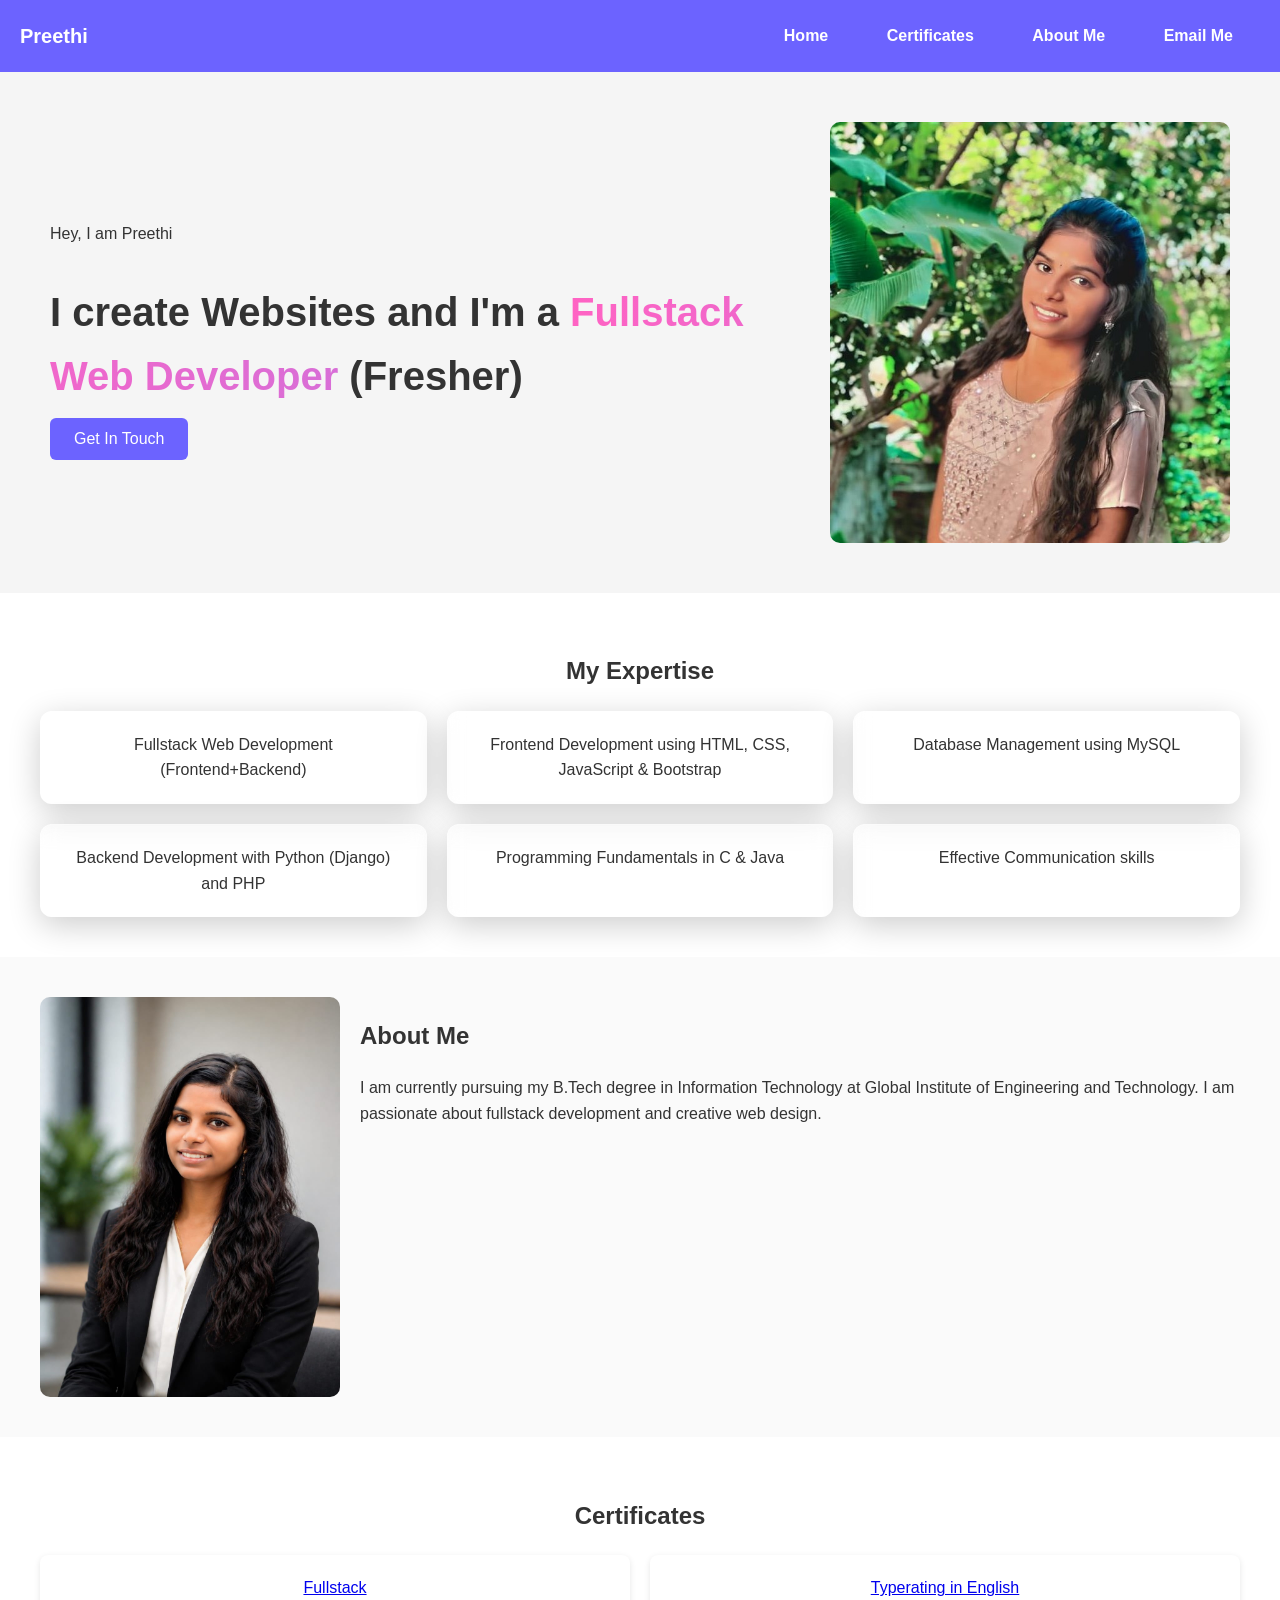
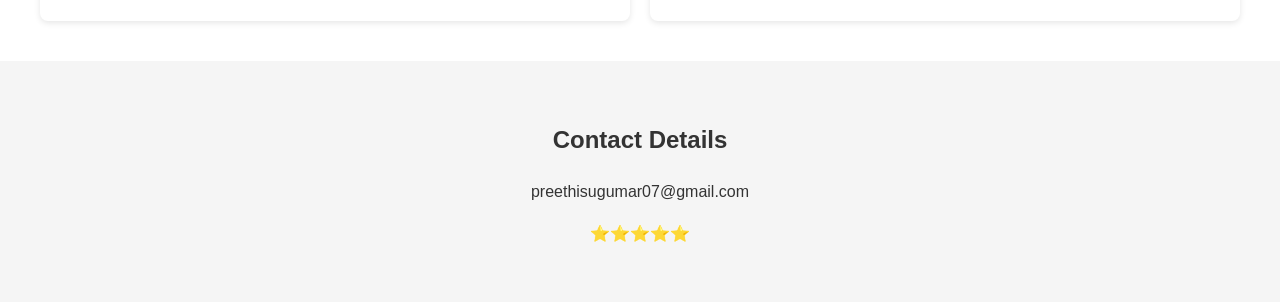
<file: index.html>
<!DOCTYPE html>
<html lang="en">

<head>
  <meta charset="UTF-8">
  <meta name="viewport" content="width=device-width, initial-scale=1.0">
  <title>Portfolio</title>
  <link rel="stylesheet" href="style.css">
  <style>
    body {
      margin: 0;
      font-family: Arial, sans-serif;
      line-height: 1.6;
      color: #333;
    }
  </style>
</head>
<!-- Google tag (gtag.js) -->
<script async src="https://www.googletagmanager.com/gtag/js?id=G-0RFLG4SJLX"></script>
<script>
  window.dataLayer = window.dataLayer || [];
  function gtag() { dataLayer.push(arguments); }
  gtag('js', new Date());

  gtag('config', 'G-0RFLG4SJLX');
</script>

<body>
  <!-- Header -->
  <header>
    <div class="logo">Preethi</div>

    <!-- Hamburger icon (desktop hidden, mobile visible) -->
    <div class="menu-toggle" id="menu-toggle">☰</div>

    <!-- Slide-in nav -->
    <nav id="nav-links">
      <!-- Close icon inside nav -->
      <div class="close-menu" id="close-menu">✖</div>
      <a href="#home">Home</a>
      <a href="#certificates">Certificates</a>
      <a href="#about">About Me</a>
      <a href="mailto:preethisugumar07@gmail.com">Email Me</a>

  </header>



  <!-- Hero -->
  <section id="home" class="hero">
    <div class="hero-text">
      <p>Hey, I am Preethi</p>
      <h1>
        I create Websites and I'm a
        <span class="gradient" style="color: #6c63ff;">Fullstack Web Developer</span> (Fresher)
      </h1>
      <button onclick="window.open('https://www.linkedin.com/in/preethi-sugumar-a2277338a/', '_blank');">
        Get In Touch
      </button>
    </div>

    <!-- For Instagram profile, you can replace the link in onclick -->
    <!-- <button onclick="window.open('https://www.instagram.com/_preethi_c7_', '_blank');">Get In Touch</button> -->

    <img src="img2.jpg" alt="Portfolio Image">
  </section>


  <!-- Expertise -->
  <section class="expertise">
    <h2>My Expertise</h2>
    <div class="cards">
      <div class="card">Fullstack Web Development (Frontend+Backend)</div>
      <div class="card">Frontend Development using HTML, CSS, JavaScript & Bootstrap</div>
      <div class="card">Database Management using MySQL</div>
      <div class="card">Backend Development with Python (Django) and PHP</div>
      <div class="card">Programming Fundamentals in C & Java</div>
      <div class="card">Effective Communication skills</div>
    </div>
  </section>

  <!-- About -->
  <section id="about" class="about">
    <img src="img1.jpg" alt="About Me">
    <div class="about-text">
      <h2>About Me</h2>
      <p>I am currently pursuing my B.Tech degree in Information Technology at Global Institute of Engineering and
        Technology. I am passionate about fullstack development and creative web design.</p>
    </div>
  </section>

  <!-- Certificates -->
  <section id="certificates">
    <h2>Certificates</h2>
    <div class="projects">
      <div class="project"><a href="certificatefullstack.pdf" target="_blank">Fullstack</a></div>
      <div class="project"><a href="certificatetype.pdf" target="_blank">Typerating in English</a></div>
    </div>
  </section>

  <!-- Contact -->
  <section id="contact">
    <h2>Contact Details</h2>
    <p>preethisugumar07@gmail.com</p>
    <p>⭐⭐⭐⭐⭐</p>
  </section>
  <script>
    const menuToggle = document.getElementById('menu-toggle');
    const navLinks = document.getElementById('nav-links');
    const closeMenu = document.getElementById('close-menu');

    menuToggle.addEventListener('click', () => {
      navLinks.classList.add('show');
    });

    closeMenu.addEventListener('click', () => {
      navLinks.classList.remove('show');
    });
    document.addEventListener("DOMContentLoaded", () => {
      const cards = document.querySelectorAll(".card");

      const observer = new IntersectionObserver((entries) => {
        entries.forEach(entry => {
          if (entry.isIntersecting) {
            entry.target.classList.add("visible");
            // Optional: stop observing once visible
            observer.unobserve(entry.target);
          }
        });
      }, { threshold: 0.2 }); // trigger when 20% of card is visible

      cards.forEach(card => {
        observer.observe(card);
      });
    });
    document.addEventListener("DOMContentLoaded", () => {
      const elements = document.querySelectorAll(".card, .about img");

      const observer = new IntersectionObserver((entries) => {
        entries.forEach(entry => {
          if (entry.isIntersecting) {
            entry.target.classList.add("visible");
            observer.unobserve(entry.target); // play once
          }
        });
      }, { threshold: 0.2 });

      elements.forEach(el => observer.observe(el));
    });
    document.addEventListener("DOMContentLoaded", () => {
      const projects = document.querySelectorAll(".project");

      const observer = new IntersectionObserver((entries) => {
        entries.forEach(entry => {
          if (entry.isIntersecting) {
            entry.target.classList.add("visible");
            observer.unobserve(entry.target); // play once
          }
        });
      }, { threshold: 0.2 });

      projects.forEach(project => observer.observe(project));
    });


  </script>
</body>

</html>
</file>
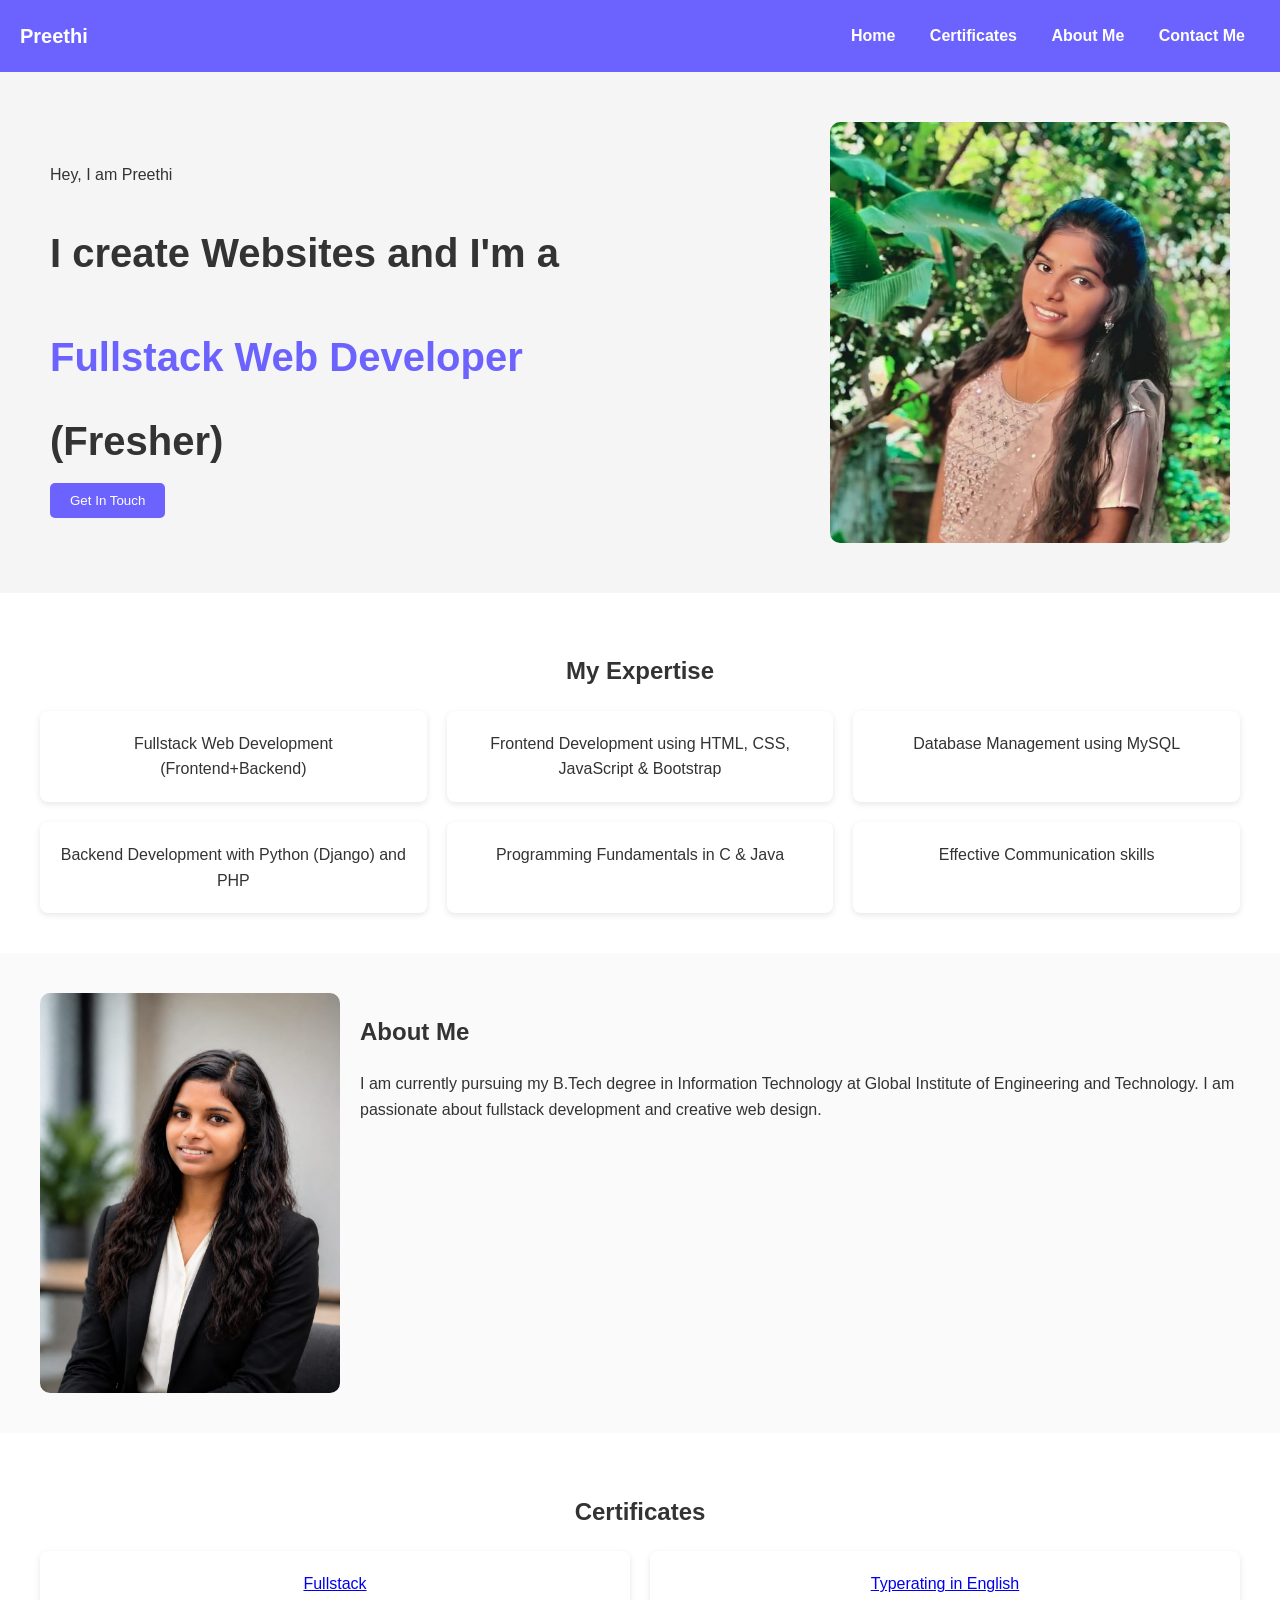
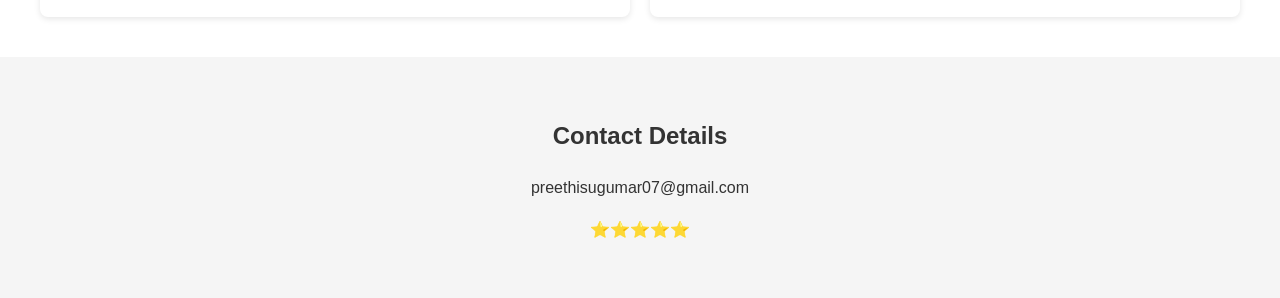
<file: home.html>
<!DOCTYPE html>
<html lang="en">
<head>
  <meta charset="UTF-8">
  <meta name="viewport" content="width=device-width, initial-scale=1.0">
  <title>Portfolio</title>
  <style>
    body {
      margin: 0;
      font-family: Arial, sans-serif;
      line-height: 1.6;
      color: #333;
    }

    /* Header */
    header {
      display: flex;
      justify-content: space-between;
      align-items: center;
      padding: 20px;
      background: #6c63ff; /* purple tone */
      color: white;
      position: sticky;
      top: 0;
      z-index: 1000;
    }

    header nav a {
      margin: 0 15px;
      text-decoration: none;
      color: white;
      font-weight: bold;
    }

    header .logo {
      font-size: 20px;
      font-weight: bold;
    }

    /* Hero Section */
    .hero {
      display: flex;
      flex-direction: row;
      justify-content: space-between;
      align-items: center;
      padding: 50px;
      background: #f5f5f5;
    }

    .hero-text {
      flex: 1;
      padding-right: 20px;
    }

    .hero-text h1 {
      font-size: 2.5rem;
      margin-bottom: 10px;
    }

    .hero-text p {
      margin-bottom: 20px;
    }

    .hero-text button {
      padding: 10px 20px;
      background: #6c63ff;
      color: white;
      border: none;
      border-radius: 5px;
      cursor: pointer;
    }

    .hero img {
      flex: 1;
      max-width: 400px;
      border-radius: 10px;
    }

    /* Expertise Section */
    .expertise {
      padding: 40px;
      text-align: center;
    }

    .expertise h2 {
      margin-bottom: 20px;
    }

    .cards {
      display: grid;
      grid-template-columns: repeat(3, 1fr);
      gap: 20px;
    }

    @media (max-width: 768px) {
      .cards {
        grid-template-columns: 1fr;
      }
    }

    .card {
      background: #fff;
      padding: 20px;
      border-radius: 8px;
      box-shadow: 0 2px 6px rgba(0,0,0,0.1);
    }

    /* About Section */
    .about {
      display: flex;
      flex-wrap: wrap;
      padding: 40px;
      background: #fafafa;
    }

    .about img {
      flex: 1;
      max-width: 300px;
      border-radius: 10px;
      margin-right: 20px;
    }

    .about-text {
      flex: 2;
    }

    /* Certificates Section */
    #certificates {
      padding: 40px;
      text-align: center;
    }

    .projects {
      display: grid;
      grid-template-columns: repeat(auto-fit, minmax(250px, 1fr));
      gap: 20px;
    }

    .project {
      background: #fff;
      padding: 20px;
      border-radius: 8px;
      box-shadow: 0 2px 6px rgba(0,0,0,0.1);
    }

    /* Contact Section */
    #contact {
      padding: 40px;
      background: #f5f5f5;
      text-align: center;
    }

    /* Responsive */
    @media (max-width: 768px) {
      .hero {
        flex-direction: column;
        text-align: center;
      }
      button{
        margin-bottom: 15px;
      }
      .about {
        flex-direction: column;
        align-items: center;
      }

      .about img {
        margin-bottom: 20px;
      }
    }
  </style>
</head>
<body>
  <!-- Header -->
  <header>
    <div class="logo">Preethi</div>
    <nav>
      <a href="#home">Home</a>
      <a href="#certificates">Certificates</a>
      <a href="#about">About Me</a>
      <a href="#contact">Contact Me</a>
    </nav>
  </header>

  <!-- Hero -->
  <section id="home" class="hero">
    <div class="hero-text">
      <p>Hey, I am Preethi</p>
      <h1>I create Websites and I'm a <p style="color:  #6c63ff;">Fullstack Web Developer</p> (Fresher)</h1>
      <button>Get In Touch</button>
    </div>
    <img src="img2.jpg" alt="Portfolio Image">
  </section>

  <!-- Expertise -->
  <section class="expertise">
    <h2>My Expertise</h2>
    <div class="cards">
      <div class="card">Fullstack Web Development (Frontend+Backend)</div>
      <div class="card">Frontend Development using HTML, CSS, JavaScript & Bootstrap</div>
      <div class="card">Database Management using MySQL</div>
      <div class="card">Backend Development with Python (Django) and PHP</div>
      <div class="card">Programming Fundamentals in C & Java</div>
      <div class="card">Effective Communication skills</div>
    </div>
  </section>

  <!-- About -->
  <section id="about" class="about">
    <img src="img1.jpg" alt="About Me">
    <div class="about-text">
      <h2>About Me</h2>
      <p>I am currently pursuing my B.Tech degree in Information Technology at Global Institute of Engineering and Technology. I am passionate about fullstack development and creative web design.</p>
    </div>
  </section>

  <!-- Certificates -->
  <section id="certificates">
    <h2>Certificates</h2>
    <div class="projects">
      <div class="project"><a href="certificatefullstack.pdf" target="_blank">Fullstack</a></div>
      <div class="project"><a href="certificatetype.pdf" target="_blank">Typerating in English</a></div>
    </div>
  </section>

  <!-- Contact -->
  <section id="contact">
    <h2>Contact Details</h2>
    <p>preethisugumar07@gmail.com</p>
    <p>⭐⭐⭐⭐⭐</p>
  </section>
</body>
</html>
</file>
<file: style.css>
/* Header */
    header {
        display: flex;
        justify-content: space-between;
        align-items: center;
        padding: 20px;
        background: #6c63ff;
        /* purple tone */
        color: white;
        position: sticky;
        top: 0;
        z-index: 1000;
    }

    header nav a {
        margin: 0 15px;
        text-decoration: none;
        color: white;
        font-weight: bold;
        padding: 8px 12px;
        /* add padding so background shows nicely */
        border-radius: 4px;
        /* rounded corners for modern look */
        transition: background-color 0.3s ease, transform 0.3s ease;
    }

    /* Hover effect */
    header nav a:hover {
        background-color: #ff63c3;
        /* accent background */
        transform: scale(1.1);
        /* slight zoom */
    }


    header .logo {
        font-size: 20px;
        font-weight: bold;
    }

    /* Hero Section */
    .hero {
        display: flex;
        flex-direction: row;
        justify-content: space-between;
        align-items: center;
        padding: 50px;
        background: #f5f5f5;
    }

    .hero-text {
        flex: 1;
        padding-right: 20px;
    }

    .hero-text h1 {
        font-size: 2.5rem;
        margin-bottom: 10px;
    }

    .hero-text span {
        margin-bottom: 30px;
        font-weight: bold;
        background: linear-gradient(270deg, #6c63ff, #8a85ff, #ff63c3);
        background-size: 600% 600%;
        -webkit-background-clip: text;
        -webkit-text-fill-color: transparent;
        animation: gradientFlow 6s ease infinite;
    }

    /* Gradient animation */
    @keyframes gradientFlow {
        0% {
            background-position: 0% 50%;
        }

        50% {
            background-position: 100% 50%;
        }

        100% {
            background-position: 0% 50%;
        }
    }

    .hero-text button {
        padding: 12px 24px;
        background: #6c63ff;
        color: white;
        border: none;
        border-radius: 6px;
        cursor: pointer;
        font-size: 1rem;
        transition: transform 0.3s ease, box-shadow 0.3s ease;
    }

    /* Button hover zoom-in */
    .hero-text button:hover {
        transform: scale(1.08);
        /* zoom in */
        box-shadow: 0 8px 20px rgba(108, 99, 255, 0.4);
        /* glowing shadow */
    }

    /* Hero image */
    .hero img {
        flex: 1;
        max-width: 400px;
        border-radius: 10px;
        transition: transform 0.4s ease, box-shadow 0.4s ease;
        margin-left: 30px;
        /* ensures spacing from button */
    }

    /* Hover tilt effect */
    .hero img:hover {
        transform: rotate(3deg) scale(1.03);
        /* tilt + zoom */
        box-shadow: 0 12px 30px rgba(0, 0, 0, 0.25);
    }



    /* Expertise Section */
    .expertise {
        padding: 40px;
        text-align: center;
    }

    .expertise h2 {
        margin-bottom: 20px;
    }

    .cards {
        display: grid;
        grid-template-columns: repeat(3, 1fr);
        gap: 20px;
    }

    @media (max-width: 768px) {
        .cards {
            grid-template-columns: 1fr;
        }
    }

    .card {
        background: rgba(255, 255, 255, 0.15);
        /* translucent white */
        padding: 20px;
        border-radius: 12px;
        box-shadow: 0 8px 32px rgba(0, 0, 0, 0.2);
        /* deeper shadow for modern feel */
        backdrop-filter: blur(10px);
        /* glass blur effect */
        -webkit-backdrop-filter: blur(10px);
        /* Safari support */
        border: 1px solid rgba(255, 255, 255, 0.3);
        /* subtle border for glass edge */
        transition: all 0.3s ease-in-out;
        /* smooth transition */
    }

    /* Hover effect for modern interaction */
    .card:hover {
        transform: translateY(-8px) scale(1.02);
        /* lift and scale */
        box-shadow: 0 12px 40px rgba(0, 0, 0, 0.25);
        /* stronger shadow */
        background: rgba(255, 255, 255, 0.25);
        /* slightly brighter glass */
    }

    /* Initial hidden state */
    .card {
        opacity: 0;
        transform: translateY(20px);
        transition: opacity 0.6s ease-out, transform 0.6s ease-out;
    }

    /* Visible state when scrolled into view */
    .card.visible {
        opacity: 1;
        transform: translateY(0);
    }


    /* About Section */
    .about {
        display: flex;
        flex-wrap: wrap;
        padding: 40px;
        background: #fafafa;
    }

    .about img {
        flex: 1;
        max-width: 300px;
        border-radius: 10px;
        margin-right: 20px;

        /* Fade-in initial state */
        opacity: 0;
        transform: translateY(20px);
        transition: opacity 0.6s ease-out, transform 0.6s ease-out,
            transform 0.4s ease, box-shadow 0.4s ease;
    }

    /* When scrolled into view */
    .about img.visible {
        opacity: 1;
        transform: translateY(0);
    }

    /* Hover effect (desktop only) */
    .about img:hover {
        transform: rotate(-2deg) scale(1.05);
        box-shadow: 0 12px 28px rgba(0, 0, 0, 0.25);
        cursor: pointer;
    }



    .about-text {
        flex: 2;
    }

    /* Certificates Section */
    #certificates {
        padding: 40px;
        text-align: center;
    }

    .projects {
        display: grid;
        grid-template-columns: repeat(auto-fit, minmax(250px, 1fr));
        gap: 20px;
    }

    .project {
        background: #fff;
        padding: 20px;
        border-radius: 8px;
        box-shadow: 0 2px 6px rgba(0, 0, 0, 0.1);

        /* Fade-in initial state */
        opacity: 0;
        transform: translateY(20px);
        transition: opacity 0.6s ease-out, transform 0.6s ease-out,
            transform 0.4s ease, box-shadow 0.4s ease;
    }

    /* When scrolled into view (mobile mode) */
    .project.visible {
        opacity: 1;
        transform: translateY(0);
    }

    /* Hover effect only for non-touch devices */
    @media (hover: hover) and (pointer: fine) {
        .project:hover {
            transform: translateY(-10px) scale(1.02);
            box-shadow: 0 8px 24px rgba(0, 0, 0, 0.2);
        }
    }


    /* Contact Section */
    #contact {
        padding: 40px;
        background: #f5f5f5;
        text-align: center;
    }

    /* Responsive */
    @media (max-width: 768px) {
        .hero {
            flex-direction: column;
            text-align: center;
        }

        button {
            margin-bottom: 15px;
        }

        .about {
            flex-direction: column;
            align-items: center;
        }

        .about img {
            margin-bottom: 20px;
        }
    }

    /* Hamburger icon */
    .menu-toggle {
        display: none;
        font-size: 26px;
        cursor: pointer;
    }

    /* Close icon */
    .close-menu {
        display: none;
        font-size: 30px;
        color: white;
        cursor: pointer;
        position: absolute;
        top: 20px;
        right: 20px;
        z-index: 1001;
    }

    /* Mobile styles */
    @media (max-width: 768px) {

        header {
            position: relative;
        }

        header nav {
            position: fixed;
            top: 0;
            right: -100%;
            width: 250px;
            height: 100vh;
            background: #6c63ff;

            display: flex;
            flex-direction: column;
            align-items: center;

            /* Push menu items below the X button */
            justify-content: flex-start;
            padding-top: 90px;

            transition: right 0.3s ease;
            z-index: 1000;
        }

        header nav.show {
            right: 0;
        }

        .menu-toggle {
            display: block;
        }

        .close-menu {
            display: block;
        }

        header nav a {
            display: block;
            margin: 18px 0;
            font-size: 18px;
        }
    }
</file>
